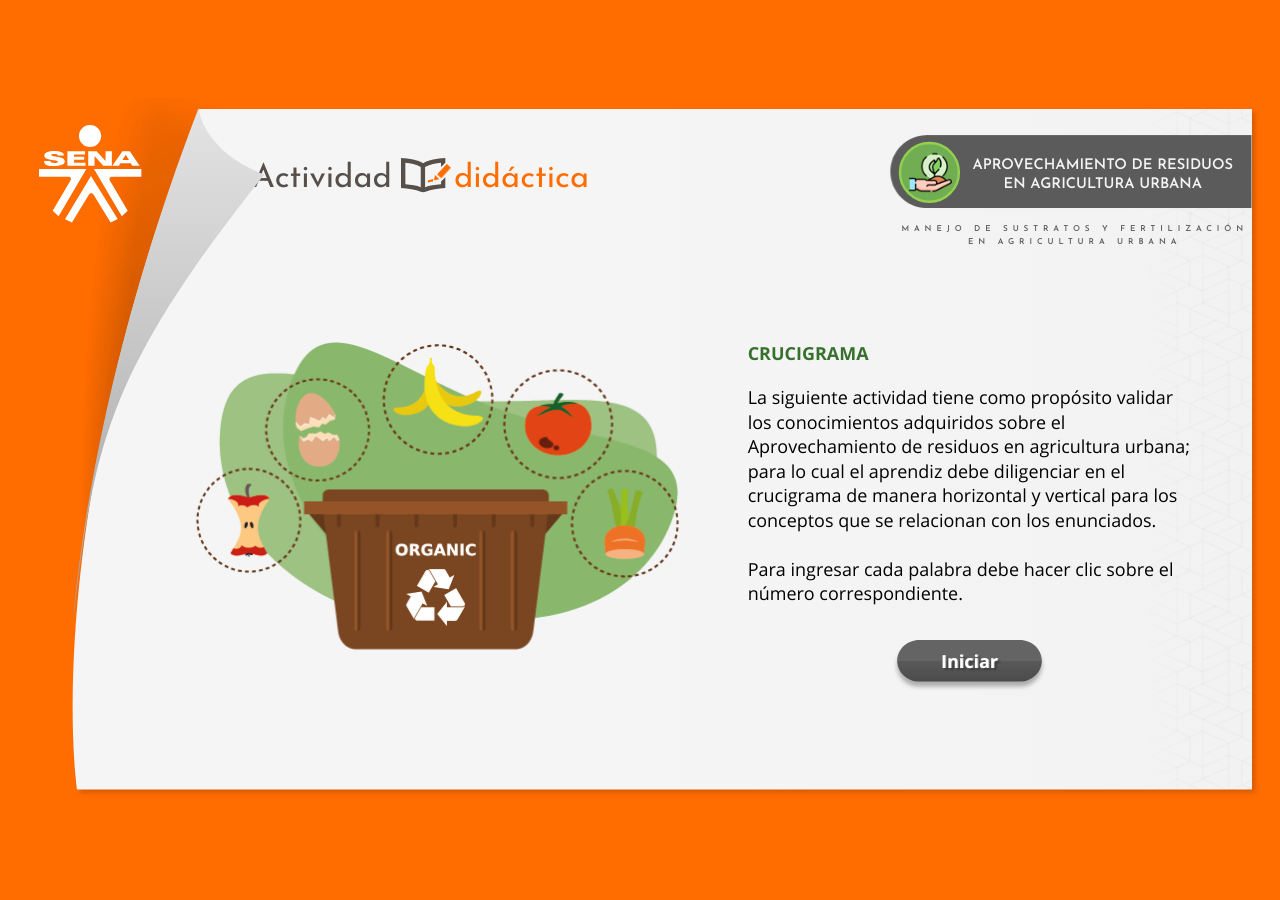
<file: public/media/actividad-1/index.html>
<!DOCTYPE html>
<html lang="es">
<head>
  <meta charset="utf-8">
  <!-- Creado con Storyline 360 - http://www.articulate.com  -->
  <!-- version: 3.40.22208.0 -->
  <title>SENA - Actividad Did&#225;ctica</title>
  <meta http-equiv="x-ua-compatible" content="IE=edge" />
  <link rel="icon" type="image/svg+xml" href="../../assets/images/logos/senaLogo.svg">
  <meta name="viewport" content="width=device-width, initial-scale=1.0, user-scalable=no, shrink-to-fit=no, minimal-ui" />
  <meta name="apple-mobile-web-app-capable" content="yes" />
  <style>
    html, body { height: 100%; padding: 0; margin: 0 }
    #app { height: 100%; width: 100%; }
  </style>
  
  <script>window.THREE = { };</script>
</head>
<body style="background: #FF6C00" class="cs-HTML theme-classic">
  <!-- 360 -->
  <script>!function(e){function n(e,i){return e.test(i)}function i(e){var i=e||navigator.userAgent,o=i.split("[FBAN");if(void 0!==o[1]&&(i=o[0]),this.apple={phone:n(t,i),ipod:n(d,i),tablet:!n(t,i)&&n(s,i),device:n(t,i)||n(d,i)||n(s,i)},this.amazon={phone:n(h,i),tablet:!n(h,i)&&n(a,i),device:n(h,i)||n(a,i)},this.android={phone:n(h,i)||n(b,i),tablet:!n(h,i)&&!n(b,i)&&(n(a,i)||n(r,i)),device:n(h,i)||n(a,i)||n(b,i)||n(r,i)},this.windows={phone:n(l,i),tablet:n(p,i),device:n(l,i)||n(p,i)},this.other={blackberry:n(f,i),blackberry10:n(u,i),opera:n(c,i),firefox:n(A,i),chrome:n(w,i),device:n(f,i)||n(u,i)||n(c,i)||n(A,i)||n(w,i)},this.seven_inch=n(v,i),this.any=this.apple.device||this.android.device||this.windows.device||this.other.device||this.seven_inch,this.phone=this.apple.phone||this.android.phone||this.windows.phone,this.tablet=this.apple.tablet||this.android.tablet||this.windows.tablet,"undefined"==typeof window)return this}function o(){var e=new i;return e.Class=i,e}var t=/iPhone/i,d=/iPod/i,s=/iPad/i,b=/(?=.*\bAndroid\b)(?=.*\bMobile\b)/i,r=/Android/i,h=/(?=.*\bAndroid\b)(?=.*\bSD4930UR\b)/i,a=/(?=.*\bAndroid\b)(?=.*\b(?:KFOT|KFTT|KFJWI|KFJWA|KFSOWI|KFTHWI|KFTHWA|KFAPWI|KFAPWA|KFARWI|KFASWI|KFSAWI|KFSAWA)\b)/i,l=/IEMobile/i,p=/(?=.*\bWindows\b)(?=.*\bARM\b)/i,f=/BlackBerry/i,u=/BB10/i,c=/Opera Mini/i,w=/(CriOS|Chrome)(?=.*\bMobile\b)/i,A=/(?=.*\bFirefox\b)(?=.*\bMobile\b)/i,v=new RegExp("(?:Nexus 7|BNTV250|Kindle Fire|Silk|GT-P1000)","i");"undefined"!=typeof module&&module.exports&&"undefined"==typeof window?module.exports=i:"undefined"!=typeof module&&module.exports&&"undefined"!=typeof window?module.exports=o():"function"==typeof define&&define.amd?define("isMobile",[],e.isMobile=o()):e.isMobile=o()}(this);
    window.isMobile.apple.tablet = window.isMobile.apple.tablet ||
      (navigator.platform === 'MacIntel' && navigator.maxTouchPoints > 1);
    window.isMobile.apple.device = window.isMobile.apple.device || window.isMobile.apple.tablet;
    window.isMobile.tablet = window.isMobile.tablet || window.isMobile.apple.tablet;
    window.isMobile.any = window.isMobile.any || window.isMobile.apple.tablet;
  </script>

  <div id="focus-sink" aria-hidden="true" tabIndex=-1"></div>

  <div id="preso"></div>
  <script>
    window.DS = {};
    window.globals = {
      DATA_PATH_BASE: '',
      HAS_FRAME: true,
      HAS_SLIDE: true,

      lmsPresent: false,
      tinCanPresent: false,
      cmi5Present: false,
      aoSupport: false,
      scale: 'show all',
      captureRc: false,
      browserSize: 'optimal',
      bgColor: '#FF6C00',
      features: '',
      themeName: 'classic',
      preloaderColor: '#FFFFFF',
      suppressAnalytics: false,
      productChannel: 'stable',
      publishSource: 'storyline',
      aid: 'aid|a6cfc49f-d8f5-4035-9c64-030bba8ba580',
      cid: 'fcc8a544-0a22-48d9-8f76-940141df34c8',
      playerVersion: '3.40.22208.0',
      maxIosVideoElements: 5,

      
      parseParams: function(qs) {
        if (window.globals.parsedParams != null) {
          return window.globals.parsedParams;
        }
        qs = (qs || window.location.search.substr(1)).split('+').join(' ');
        var params = {},
            tokens,
            re = /[?&]?([^=]+)=([^&]*)/g;

        while (tokens = re.exec(qs)) {
          params[decodeURIComponent(tokens[1]).trim()] =
            decodeURIComponent(tokens[2]).trim();
        }
        window.globals.parsedParams = params;
        return params;
      }

    };

    (function() {

      var classTypes = [ 'desktop', 'mobile', 'phone', 'tablet' ];

      var addDeviceClasses = function(prefix, testObj) {
        var curr, i;
        for (i = 0; i < classTypes.length; i++) {
          curr = classTypes[i];
          if (testObj[curr]) {
            document.body.classList.add(prefix + curr);
          }
        }
      };

      var params = window.globals.parseParams(),
          isDevicePreview = params.devicepreview === '1',
          isPhoneOverride = params.deviceType === 'phone' || (isDevicePreview && params.phone == '1'),
          isTabletOverride = (params.deviceType === 'tablet' || isDevicePreview) && !isPhoneOverride,
          isMobileOverride = isPhoneOverride || isTabletOverride;

      var deviceView = {
        desktop: !window.isMobile.any && !isMobileOverride,
        mobile: window.isMobile.any || isMobileOverride,
        phone: isPhoneOverride || (window.isMobile.phone && !isTabletOverride),
        tablet: isTabletOverride || window.isMobile.tablet
      };

      window.globals.deviceView = deviceView;
      window.isMobile.desktop = !window.isMobile.any;
      window.isMobile.mobile = window.isMobile.any;

      addDeviceClasses('view-', deviceView);

    })();
  </script>
  
  <script src='story_content/user.js' type=text/javascript></script>
  <div class="slide-loader"></div>

  <script type="text/javascript">
    if (window.globals.deviceView.isMobile) { var doc = document, loader = doc.body.querySelector('.slide-loader'); [ 1, 2, 3 ].forEach(function(n) { var d = doc.createElement('div'); d.style.backgroundColor = window.globals.preloaderColor; d.classList.add('mobile-loader-dot'); d.classList.add('dot' + n); loader.appendChild(d); }); }
  </script>

  <div class="mobile-load-title-overlay" style="display: none">
    <div class="mobile-load-title">SENA - Actividad Did&#225;ctica</div>
  </div>

  <div class="mobile-chrome-warning"></div>

  <script>
    
    if (window.autoSpider && window.vInterfaceObject) {
      document.querySelector('.mobile-load-title-overlay').style.display = 'none';
    }
  </script>

  

  <link rel="stylesheet" href="html5/data/css/output.min.css" data-noprefix />
</body>
<script src="html5/lib/scripts/ds-bootstrap.min.js"></script>
</html>
</file>
<file: public/media/actividad-1/html5/data/css/output.min.css>
@font-face {
  font-family: 'Open SansBold CharsBoldB3417EA9';
  src: url('[data-uri]');
  font-style: normal;
  font-weight: normal;
}
@font-face {
  font-family: 'Open Sans Charset1_ 5j9379D4FD0';
  src: url('[data-uri]');
  font-style: normal;
  font-weight: normal;
}
@font-face {
  font-family: 'Josefin Sans SemiBoBoldFFFEEB99';
  src: url('[data-uri]');
  font-style: normal;
  font-weight: normal;
}
@font-face {
  font-family: 'Josefin Sans Charset1_ D4683BCC';
  src: url('[data-uri]');
  font-style: normal;
  font-weight: normal;
}
@font-face {
  font-family: 'Josefin Sans SemiBoBold19C8B8F4';
  src: url('[data-uri]');
  font-style: normal;
  font-weight: normal;
}
@font-face {
  font-family: 'Arial Charset1_ 6agTV0697B6D919';
  src: url('[data-uri]');
  font-style: normal;
  font-weight: normal;
}
@font-face {
  font-family: 'ArialBold Charset1_Bold4B30E699';
  src: url('[data-uri]');
  font-style: normal;
  font-weight: normal;
}
@font-face {
  font-family: 'Open Sans Charset0_v9TY33EDE6F2';
  src: url('[data-uri]');
  font-style: normal;
  font-weight: normal;
}
.cs-HTML {
  background: rgba(255, 108, 0, 1);
}
.cs-npnxnanbnsnfns00000000001 .cs-infopanel  {
  box-shadow: 0 1px 0 rgba(0, 0, 0, 1);
  background: rgba(255, 255, 255, 1);
}
.cs-npnxnanbnsnfns00000000001 .cs-infopanel .cs-link {
  color: rgba(124, 34, 128, 1);
}
.cs-npnxnanbnsnfns00000000001 .cs-infopanel .cs-link:hover {
  color: rgba(0, 0, 238, 1);
}
.cs-npnxnanbnsnfns00000000001 .cs-infopanel .cs-name {
  color: rgba(68, 68, 68, 1);
}
.cs-npnxnanbnsnfns00000000001 .cs-infopanel .cs-title {
  color: rgba(153, 153, 153, 1);
}
.cs-npnxnanbnsnfns00000000001 .cs-infopanelpopup  {
  box-shadow: 0 1px 0 rgba(0, 0, 0, 1);
  background: linear-gradient(180deg, rgba(29, 29, 29, 1) 0%, rgba(11, 11, 11, 1) 100%);
}
.cs-npnxnanbnsnfns00000000001 .cs-infopanelpopup .cs-link {
  color: rgba(255, 255, 255, 1);
}
.cs-npnxnanbnsnfns00000000001 .cs-infopanelpopup .cs-link:hover {
  color: rgba(117, 117, 117, 1);
}
.cs-npnxnanbnsnfns00000000001 .cs-infopanelpopup .cs-name {
  color: rgba(114, 114, 114, 1);
}
.cs-npnxnanbnsnfns00000000001 .cs-infopanelpopup .cs-bio {
  color: rgba(255, 255, 255, 1);
}
.cs-npnxnanbnsnfns00000000001 .cs-timer  {
  color: rgba(255, 255, 255, 1);
}
.cs-npnxnanbnsnfns00000000001 .cs-duration stop:first-child {
  stop-color: rgba(0, 215, 255, 1);
}
.cs-npnxnanbnsnfns00000000001 .cs-duration stop:last-child {
  stop-color: rgba(0, 171, 255, 1);
}
.cs-npnxnanbnsnfns00000000001 .cs-elapsed stop:first-child {
  stop-color: rgba(254, 227, 71, 1);
}
.cs-npnxnanbnsnfns00000000001 .cs-elapsed stop:last-child {
  stop-color: rgba(252, 204, 42, 1);
}
.cs-npnxnanbnsnfns00000000001 .cs-timer .cs-pie .cs-innerstroke {
  stroke: rgba(255, 255, 255, 1);
}
.cs-npnxnanbnsnfns00000000001 .cs-timer .cs-pie .cs-innerborder {
  stroke: rgba(204, 204, 204, 1);
}
.cs-npnxnanbnsnfns00000000001 .cs-window  {
  box-shadow: 0 8px 5px rgba(0, 0, 0, 0.2);
  border-color: rgba(29, 29, 29, 1);
  background: rgba(42, 42, 42, 1);
  color: rgba(255, 255, 255, 1);
}
.cs-npnxnanbnsnfns00000000001 .cs-window .cs-diva {
  border-color: rgba(49, 49, 49, 1);
}
.cs-npnxnanbnsnfns00000000001 .cs-window .cs-divb {
  border-color: rgba(14, 14, 14, 1);
}
.cs-npnxnanbnsnfns00000000001 .cs-editor .cs-editor-slide {
  color: rgba(255, 255, 255, 1);
}
.cs-npnxnanbnsnfns00000000001 .cs-editor .cs-editor-html {
  color: rgba(255, 255, 255, 1);
}
.cs-npnxnanbnsnfns00000000001 .cs-editor .cs-editor-button {
  text-shadow: 0 1px 0 rgba(0, 0, 0, 1);
  color: rgba(255, 255, 255, 1);
  border-color: rgba(3, 3, 3, 1);
  background: linear-gradient(180deg, rgba(51, 51, 51, 1) 0%, rgba(20, 20, 20, 1) 100%);
}
.cs-npnxnanbnsnfns00000000001 .cs-editor .cs-editor-button:hover {
  background: linear-gradient(180deg, rgba(58, 58, 58, 1) 0%, rgba(12, 12, 12, 1) 100%);
}
.cs-npnxnanbnsnfns00000000001 .cs-editor .cs-editor-button:active {
  background: linear-gradient(180deg, rgba(20, 20, 20, 1) 0%, rgba(50, 50, 50, 1) 100%);
}
.cs-npnxnanbnsnfns00000000001 .cs-listitem  {
  color: rgba(255, 255, 255, 1);
  border-color: rgba(52, 52, 52, 1);
}
.cs-npnxnanbnsnfns00000000001 .cs-listitem.cs-viewed {
  color: rgba(135, 135, 135, 1);
}
.cs-npnxnanbnsnfns00000000001 .cs-listitem.cs-selected {
  color: rgba(255, 255, 255, 1);
  background: rgba(63, 63, 63, 1);
}
.cs-npnxnanbnsnfns00000000001 .cs-listitem.cs-selected:hover {
  background: rgba(63, 63, 63, 1);
}
.cs-npnxnanbnsnfns00000000001 .cs-listitem.cs-selected.hover {
  background: rgba(63, 63, 63, 1);
}
.cs-npnxnanbnsnfns00000000001 .cs-listitem.cs-selected:focus {
  background: rgba(63, 63, 63, 1);
}
.cs-npnxnanbnsnfns00000000001 .cs-listitem .cs-icon-carrot {
  fill: rgba(255, 255, 255, 1);
}
.cs-npnxnanbnsnfns00000000001 .cs-listitem .cs-icon-carrot .cs-shadow {
  fill: rgba(0, 0, 0, 1);
}
.cs-npnxnanbnsnfns00000000001 .cs-listitem:hover {
  background: rgba(49, 49, 49, 1);
}
.cs-npnxnanbnsnfns00000000001 .cs-listitem.hover {
  background: rgba(49, 49, 49, 1);
}
.cs-npnxnanbnsnfns00000000001 .cs-listitem:focus {
  background: rgba(49, 49, 49, 1);
}
.cs-npnxnanbnsnfns00000000001 .cs-glossary  {
  color: rgba(255, 255, 255, 1);
}
.cs-npnxnanbnsnfns00000000001 .cs-glossary .cs-scrolling-panel {
  background: rgba(51, 51, 51, 1);
}
.cs-npnxnanbnsnfns00000000001 .cs-glossary .cs-term.cs-selected .cs-choice-list-trigger {
  color: rgba(255, 255, 255, 1);
  background: rgba(63, 63, 63, 1);
}
.cs-npnxnanbnsnfns00000000001 .cs-glossary .cs-term.cs-selected .cs-choice-list-trigger:focus {
  color: rgba(255, 255, 255, 1);
  background: rgba(63, 63, 63, 1);
}
.cs-npnxnanbnsnfns00000000001 .cs-glossary .cs-term:hover .cs-choice-list-trigger {
  background: rgba(28, 28, 28, 1);
}
.cs-npnxnanbnsnfns00000000001 .cs-glossary .cs-term.hover .cs-choice-list-trigger {
  background: rgba(28, 28, 28, 1);
}
.cs-npnxnanbnsnfns00000000001 .cs-glossary .cs-term .cs-choice-list-trigger:focus {
  background: rgba(28, 28, 28, 1);
}
.cs-npnxnanbnsnfns00000000001 .cs-glossary .cs-diva {
  border-color: rgba(61, 61, 61, 1);
}
.cs-npnxnanbnsnfns00000000001 .cs-glossary .cs-divb {
  border-color: rgba(32, 32, 32, 1);
}
.cs-npnxnanbnsnfns00000000001 .cs-glossary .cs-divc {
  border-color: rgba(61, 61, 61, 1);
}
.cs-npnxnanbnsnfns00000000001 .cs-glossary .cs-heading {
  color: rgba(255, 255, 255, 1);
}
.cs-npnxnanbnsnfns00000000001 .cs-resource .cs-separator {
  border-color: rgba(44, 44, 44, 1);
}
.cs-npnxnanbnsnfns00000000001 .cs-outline  {
  color: rgba(255, 255, 255, 1);
}
.cs-npnxnanbnsnfns00000000001 .cs-outline .cs-diva {
  border-color: rgba(28, 28, 28, 1);
}
.cs-npnxnanbnsnfns00000000001 .cs-outline .cs-divb {
  border-color: rgba(54, 54, 54, 1);
}
.cs-npnxnanbnsnfns00000000001 .cs-outline .cs-divc {
  border-color: rgba(52, 52, 52, 1);
}
.cs-npnxnanbnsnfns00000000001 .cs-outline .cs-search-filter:hover {
  color: rgba(117, 117, 117, 1);
}
.cs-npnxnanbnsnfns00000000001 .cs-outline .cs-search-filter.hover {
  color: rgba(117, 117, 117, 1);
}
.cs-npnxnanbnsnfns00000000001 .cs-transcript  {
  color: rgba(255, 255, 255, 1);
}
.cs-npnxnanbnsnfns00000000001 .cs-transcript .cs-div {
  border-color: rgba(44, 44, 44, 1);
}
.cs-npnxnanbnsnfns00000000001 .cs-tabs:not(.topmenu-item) {
  color: rgba(114, 114, 114, 1);
}
.cs-npnxnanbnsnfns00000000001 .cs-tabs .cs-inner-button:not(.topmenu-item) {
  text-shadow: 0 1px 0 rgba(0, 0, 0, 1);
}
.cs-npnxnanbnsnfns00000000001 .cs-tabs:hover:not(.topmenu-item) {
  color: rgba(82, 84, 84, 1);
}
.cs-npnxnanbnsnfns00000000001 .cs-tabs.cs-selected {
  background: rgba(36, 36, 36, 1);
  color: rgba(255, 255, 255, 1);
}
.cs-npnxnanbnsnfns00000000001 .cs-seekcontrol  {
  background: linear-gradient(180deg, rgba(51, 51, 51, 1) 0%, rgba(20, 20, 20, 1) 100%);
  border-color: rgba(3, 3, 3, 1);
}
.cs-npnxnanbnsnfns00000000001 .cs-seekcontrol .cs-button:hover .cs-icon {
  fill: rgba(255, 255, 255, 1);
}
.cs-npnxnanbnsnfns00000000001 .cs-seekcontrol .cs-button.hover .cs-icon {
  fill: rgba(255, 255, 255, 1);
}
.cs-npnxnanbnsnfns00000000001 .cs-seekcontrol .cs-button .cs-icon-shadow {
  fill: rgba(0, 0, 0, 1);
}
.cs-npnxnanbnsnfns00000000001 .cs-seekcontrol .cs-button .cs-icon {
  fill: rgba(255, 255, 255, 1);
}
.cs-npnxnanbnsnfns00000000001 .cs-seekcontrol .cs-seek .cs-fill {
  background: rgba(255, 255, 255, 1);
}
.cs-npnxnanbnsnfns00000000001 .cs-seekcontrol .cs-seek {
  background: rgba(34, 34, 34, 1);
  border-color: rgba(26, 26, 26, 1);
}
.cs-npnxnanbnsnfns00000000001 .cs-searchinput .cs-input {
  color: rgba(45, 45, 45, 1);
  border-color: rgba(32, 32, 32, 1);
  background: rgba(255, 255, 255, 1);
}
.cs-npnxnanbnsnfns00000000001 .cs-searchinput .cs-input:focus {
  color: rgba(45, 45, 45, 1);
  background: rgba(255, 255, 255, 1);
}
.cs-npnxnanbnsnfns00000000001 .cs-searchinput .cs-input:hover {
  box-shadow: inset 0 0 1px 0 rgba(235, 148, 113, 0);
}
.cs-npnxnanbnsnfns00000000001 .cs-searchinput .cs-input.hover {
  box-shadow: inset 0 0 1px 0 rgba(235, 148, 113, 0);
}
.cs-npnxnanbnsnfns00000000001 .cs-searchinput .cs-button .cs-icon {
  fill: rgba(255, 255, 255, 1);
}
.cs-npnxnanbnsnfns00000000001 .cs-searchinput .cs-button:hover {
  fill: linear-gradient(180deg, rgba(58, 58, 58, 1) 0%, rgba(12, 12, 12, 1) 100%);
}
.cs-npnxnanbnsnfns00000000001 .cs-searchinput .cs-button.hover {
  fill: linear-gradient(180deg, rgba(58, 58, 58, 1) 0%, rgba(12, 12, 12, 1) 100%);
}
.cs-npnxnanbnsnfns00000000001 .cs-menu  {
  box-shadow: 0 1px 0 rgba(14, 14, 14, 1);
  background: rgba(36, 36, 36, 1);
}
.cs-npnxnanbnsnfns00000000001 .cs-topmenu-item.active .cs-tab {
  background: rgba(36, 36, 36, 1);
}
.cs-npnxnanbnsnfns00000000001 .cs-logo  {
  box-shadow: 0 1px 0 rgba(0, 0, 0, 1);
  background: rgba(255, 255, 255, 1);
}
.cs-npnxnanbnsnfns00000000001 .cs-checkbox  {
  color: rgba(255, 255, 255, 1);
}
.cs-npnxnanbnsnfns00000000001 .cs-checkbox:hover {
  border-color: rgba(156, 156, 156, 1);
}
.cs-npnxnanbnsnfns00000000001 .cs-checkbox.hover {
  border-color: rgba(156, 156, 156, 1);
}
.cs-npnxnanbnsnfns00000000001 .cs-checkbox .cs-box {
  color: rgba(255, 255, 255, 1);
  border-color: rgba(22, 22, 22, 1);
}
.cs-npnxnanbnsnfns00000000001 .cs-checkbox .cs-box:checked::after {
  color: rgba(43, 196, 0, 1);
}
.cs-npnxnanbnsnfns00000000001 .cs-button  {
  text-shadow: 0 1px 0 rgba(255, 108, 0, 1);
  color: rgba(255, 255, 255, 1);
  border-color: rgba(255, 255, 255, 1);
  background: linear-gradient(180deg, rgba(255, 108, 0, 1) 0%, rgba(255, 108, 0, 1) 100%);
  box-shadow: 0 1px 0 rgba(255, 108, 0, 1);
}
.cs-npnxnanbnsnfns00000000001 .cs-button .cs-icon {
  fill: rgba(255, 255, 255, 1);
}
.cs-npnxnanbnsnfns00000000001 .cs-button .cs-icon-shadow {
  fill: rgba(255, 108, 0, 1);
}
.cs-npnxnanbnsnfns00000000001 .cs-button:hover {
  background: linear-gradient(180deg, rgba(90, 90, 90, 1) 0%, rgba(90, 90, 90, 1) 100%);
}
.cs-npnxnanbnsnfns00000000001 .cs-button.hover {
  background: linear-gradient(180deg, rgba(90, 90, 90, 1) 0%, rgba(90, 90, 90, 1) 100%);
}
.cs-npnxnanbnsnfns00000000001 .cs-button:active {
  background: linear-gradient(180deg, rgba(255, 108, 0, 1) 0%, rgba(255, 108, 0, 1) 100%);
}
.cs-npnxnanbnsnfns00000000001 .cs-button.cs-disabled:hover {
  background: linear-gradient(180deg, rgba(255, 108, 0, 1) 0%, rgba(255, 108, 0, 1) 100%);
}
.cs-npnxnanbnsnfns00000000001 .cs-button.cs-disabled.hover {
  background: linear-gradient(180deg, rgba(255, 108, 0, 1) 0%, rgba(255, 108, 0, 1) 100%);
}
.cs-npnxnanbnsnfns00000000001 .cs-button.cs-disabled:active {
  background: linear-gradient(180deg, rgba(255, 108, 0, 1) 0%, rgba(255, 108, 0, 1) 100%);
}
.cs-npnxnanbnsnfns00000000001 .cs-button.cs-volume:hover {
  background: linear-gradient(180deg, rgba(255, 108, 0, 1) 0%, rgba(255, 108, 0, 1) 100%);
}
.cs-npnxnanbnsnfns00000000001 .cs-button.cs-volume.hover {
  background: linear-gradient(180deg, rgba(255, 108, 0, 1) 0%, rgba(255, 108, 0, 1) 100%);
}
.cs-npnxnanbnsnfns00000000001 .cs-button.cs-volume:active {
  background: linear-gradient(180deg, rgba(255, 108, 0, 1) 0%, rgba(255, 108, 0, 1) 100%);
}
.cs-npnxnanbnsnfns00000000001.cs-base  {
  color: rgba(255, 255, 255, 1);
  border-color: rgba(255, 108, 0, 1);
  background: linear-gradient(180deg, rgba(255, 108, 0, 1) 0%, rgba(255, 108, 0, 1) 100%);
}
.cs-npnxnanbnsnfns00000000001.cs-base .cs-separator .cs-diva {
  background: rgba(14, 14, 14, 1);
}
.cs-npnxnanbnsnfns00000000001.cs-base .cs-separator .cs-divb {
  background: rgba(49, 49, 49, 1);
}
.cs-npnxnanbnsnfns00000000001.cs-base .cs-topmenu-item.active .cs-tab {
  border-color: rgba(14, 14, 14, 1);
}
.cs-npnxnanbnsnfns00000000001.cs-base .cs-topmenu-item.active .cs-panel {
  border-color: rgba(14, 14, 14, 1);
}
.cs-npnxnanbnsnfns00000000001.cs-base .cs-left {
  background: linear-gradient(180deg, rgba(27, 27, 27, 1) 0%, rgba(10, 10, 10, 1) 100%);
}
.cs-npnxnanbnsnfns00000000001.cs-base .cs-area-primary .cs-slide-container {
  background: linear-gradient(180deg, rgba(255, 108, 0, 1) 0%, rgba(255, 108, 0, 1) 100%);
}
.cs-npnxnanbnsnfns00000000001 .cs-volume::-moz-range-thumb {
  border-color: rgba(28, 28, 28, 1);
  box-shadow: inset 0 0 1px 0 rgba(90, 90, 90, 1);
  background: rgba(76, 76, 76, 1);
}
.cs-npnxnanbnsnfns00000000001 .cs-volume::-ms-thumb {
  border-color: rgba(28, 28, 28, 1);
  box-shadow: inset 0 0 1px 0 rgba(90, 90, 90, 1);
  background: rgba(76, 76, 76, 1);
}
.cs-npnxnanbnsnfns00000000001 .cs-volume::-webkit-slider-thumb {
  border-color: rgba(28, 28, 28, 1);
  box-shadow: inset 0 0 1px 0 rgba(90, 90, 90, 1);
  background: rgba(76, 76, 76, 1);
}
.cs-npnxnanbnsnfns00000000001 .cs-volume::-moz-range-track {
  border-color: rgba(73, 73, 73, 1);
  background: rgba(49, 49, 49, 1);
}
.cs-npnxnanbnsnfns00000000001 .cs-volume::-ms-track {
  border-color: rgba(73, 73, 73, 1);
  background: rgba(49, 49, 49, 1);
}
.cs-npnxnanbnsnfns00000000001 .cs-volume::-webkit-slider-runnable-track {
  border-color: rgba(73, 73, 73, 1);
  background: rgba(49, 49, 49, 1);
}
body.show-focus .tab-focus-box {
  border-color: rgba(255, 255, 0, 1);
}
.skipnav {
  border-color: rgba(255, 255, 0, 1);
}
.fn-npnxnanbsnfns00000000001 {
  font-family: 'Open SansD6FFC9F9';
  -webkit-font-variant-ligatures: no-common-ligatures;
  font-variant-ligatures: no-common-ligatures;
}
.fn-pxabnsnfns00000000001 {
  font-family: 'Open SansD6FFC9F9';
  -webkit-font-variant-ligatures: no-common-ligatures;
  font-variant-ligatures: no-common-ligatures;
}
.fn-npxnabnsnfns00000000001 {
  font-family: 'Open SansD6FFC9F9';
  -webkit-font-variant-ligatures: no-common-ligatures;
  font-variant-ligatures: no-common-ligatures;
}
.fn-npnxnanbnsnfns00000000001 {
  font-family: 'Open SansD6FFC9F9';
  -webkit-font-variant-ligatures: no-common-ligatures;
  font-variant-ligatures: no-common-ligatures;
}
.fn-pxabnsnfns00000000000 {
  font-family: 'Open SansD6FFC9F9';
  -webkit-font-variant-ligatures: no-common-ligatures;
  font-variant-ligatures: no-common-ligatures;
}
@font-face {
  font-family: 'Open SansD6FFC9F9';
  src: url('[data-uri]');
  font-style: normal;
  font-weight: bold;
}
@font-face {
  font-family: 'Open SansD6FFC9F9';
  src: url('[data-uri]');
  font-style: normal;
  font-weight: normal;
}
.cs-InvalidPromptSlide .cs-6FlZ4QBAjvY-InvalidPromptSlide-btn0 {
  color: rgba(255, 255, 255, 1);
  border-color: rgba(3, 3, 3, 1);
  background: linear-gradient(180deg, rgba(51, 51, 51, 1) 0%, rgba(20, 20, 20, 1) 100%);
  text-shadow: 0 1px 0 rgba(0, 0, 0, 1);
}
.cs-InvalidPromptSlide .cs-6FlZ4QBAjvY-InvalidPromptSlide-btn0 .cs-html {
  color: rgba(255, 255, 255, 1);
}
.cs-InvalidPromptSlide .cs-6FlZ4QBAjvY-InvalidPromptSlide-btn0 .cs-slide {
  border-color: rgba(255, 255, 255, 1);
}
.cs-InvalidPromptSlide .cs-6FlZ4QBAjvY-InvalidPromptSlide-btn0:hover {
  background: linear-gradient(180deg, rgba(58, 58, 58, 1) 0%, rgba(12, 12, 12, 1) 100%);
}
.cs-InvalidPromptSlide .cs-6FlZ4QBAjvY-InvalidPromptSlide-btn0:active {
  background: linear-gradient(180deg, rgba(20, 20, 20, 1) 0%, rgba(50, 50, 50, 1) 100%);
}
.cs-PrintPromptSlide .cs-6FlZ4QBAjvY-PrintPromptSlide-btn0 {
  color: rgba(255, 255, 255, 1);
  border-color: rgba(3, 3, 3, 1);
  background: linear-gradient(180deg, rgba(51, 51, 51, 1) 0%, rgba(20, 20, 20, 1) 100%);
  text-shadow: 0 1px 0 rgba(0, 0, 0, 1);
}
.cs-PrintPromptSlide .cs-6FlZ4QBAjvY-PrintPromptSlide-btn0 .cs-html {
  color: rgba(255, 255, 255, 1);
}
.cs-PrintPromptSlide .cs-6FlZ4QBAjvY-PrintPromptSlide-btn0 .cs-slide {
  border-color: rgba(255, 255, 255, 1);
}
.cs-PrintPromptSlide .cs-6FlZ4QBAjvY-PrintPromptSlide-btn0:hover {
  background: linear-gradient(180deg, rgba(58, 58, 58, 1) 0%, rgba(12, 12, 12, 1) 100%);
}
.cs-PrintPromptSlide .cs-6FlZ4QBAjvY-PrintPromptSlide-btn0:active {
  background: linear-gradient(180deg, rgba(20, 20, 20, 1) 0%, rgba(50, 50, 50, 1) 100%);
}
.cs-ScrollPromptSlide .cs-6FlZ4QBAjvY-ScrollPromptSlide-btn0 {
  color: rgba(255, 255, 255, 1);
  border-color: rgba(3, 3, 3, 1);
  background: linear-gradient(180deg, rgba(51, 51, 51, 1) 0%, rgba(20, 20, 20, 1) 100%);
  text-shadow: 0 1px 0 rgba(0, 0, 0, 1);
}
.cs-ScrollPromptSlide .cs-6FlZ4QBAjvY-ScrollPromptSlide-btn0 .cs-html {
  color: rgba(255, 255, 255, 1);
}
.cs-ScrollPromptSlide .cs-6FlZ4QBAjvY-ScrollPromptSlide-btn0 .cs-slide {
  border-color: rgba(255, 255, 255, 1);
}
.cs-ScrollPromptSlide .cs-6FlZ4QBAjvY-ScrollPromptSlide-btn0:hover {
  background: linear-gradient(180deg, rgba(58, 58, 58, 1) 0%, rgba(12, 12, 12, 1) 100%);
}
.cs-ScrollPromptSlide .cs-6FlZ4QBAjvY-ScrollPromptSlide-btn0:active {
  background: linear-gradient(180deg, rgba(20, 20, 20, 1) 0%, rgba(50, 50, 50, 1) 100%);
}
.cs-ExternalInterfaceErrorSlide .cs-buttonOK {
  color: rgba(255, 255, 255, 1);
  border-color: rgba(3, 3, 3, 1);
  background: linear-gradient(180deg, rgba(51, 51, 51, 1) 0%, rgba(20, 20, 20, 1) 100%);
  text-shadow: 0 1px 0 rgba(0, 0, 0, 1);
}
.cs-ExternalInterfaceErrorSlide .cs-buttonOK .cs-html {
  color: rgba(255, 255, 255, 1);
}
.cs-ExternalInterfaceErrorSlide .cs-buttonOK .cs-slide {
  border-color: rgba(255, 255, 255, 1);
}
.cs-ExternalInterfaceErrorSlide .cs-buttonOK:hover {
  background: linear-gradient(180deg, rgba(58, 58, 58, 1) 0%, rgba(12, 12, 12, 1) 100%);
}
.cs-ExternalInterfaceErrorSlide .cs-buttonOK:active {
  background: linear-gradient(180deg, rgba(20, 20, 20, 1) 0%, rgba(50, 50, 50, 1) 100%);
}
</file>
